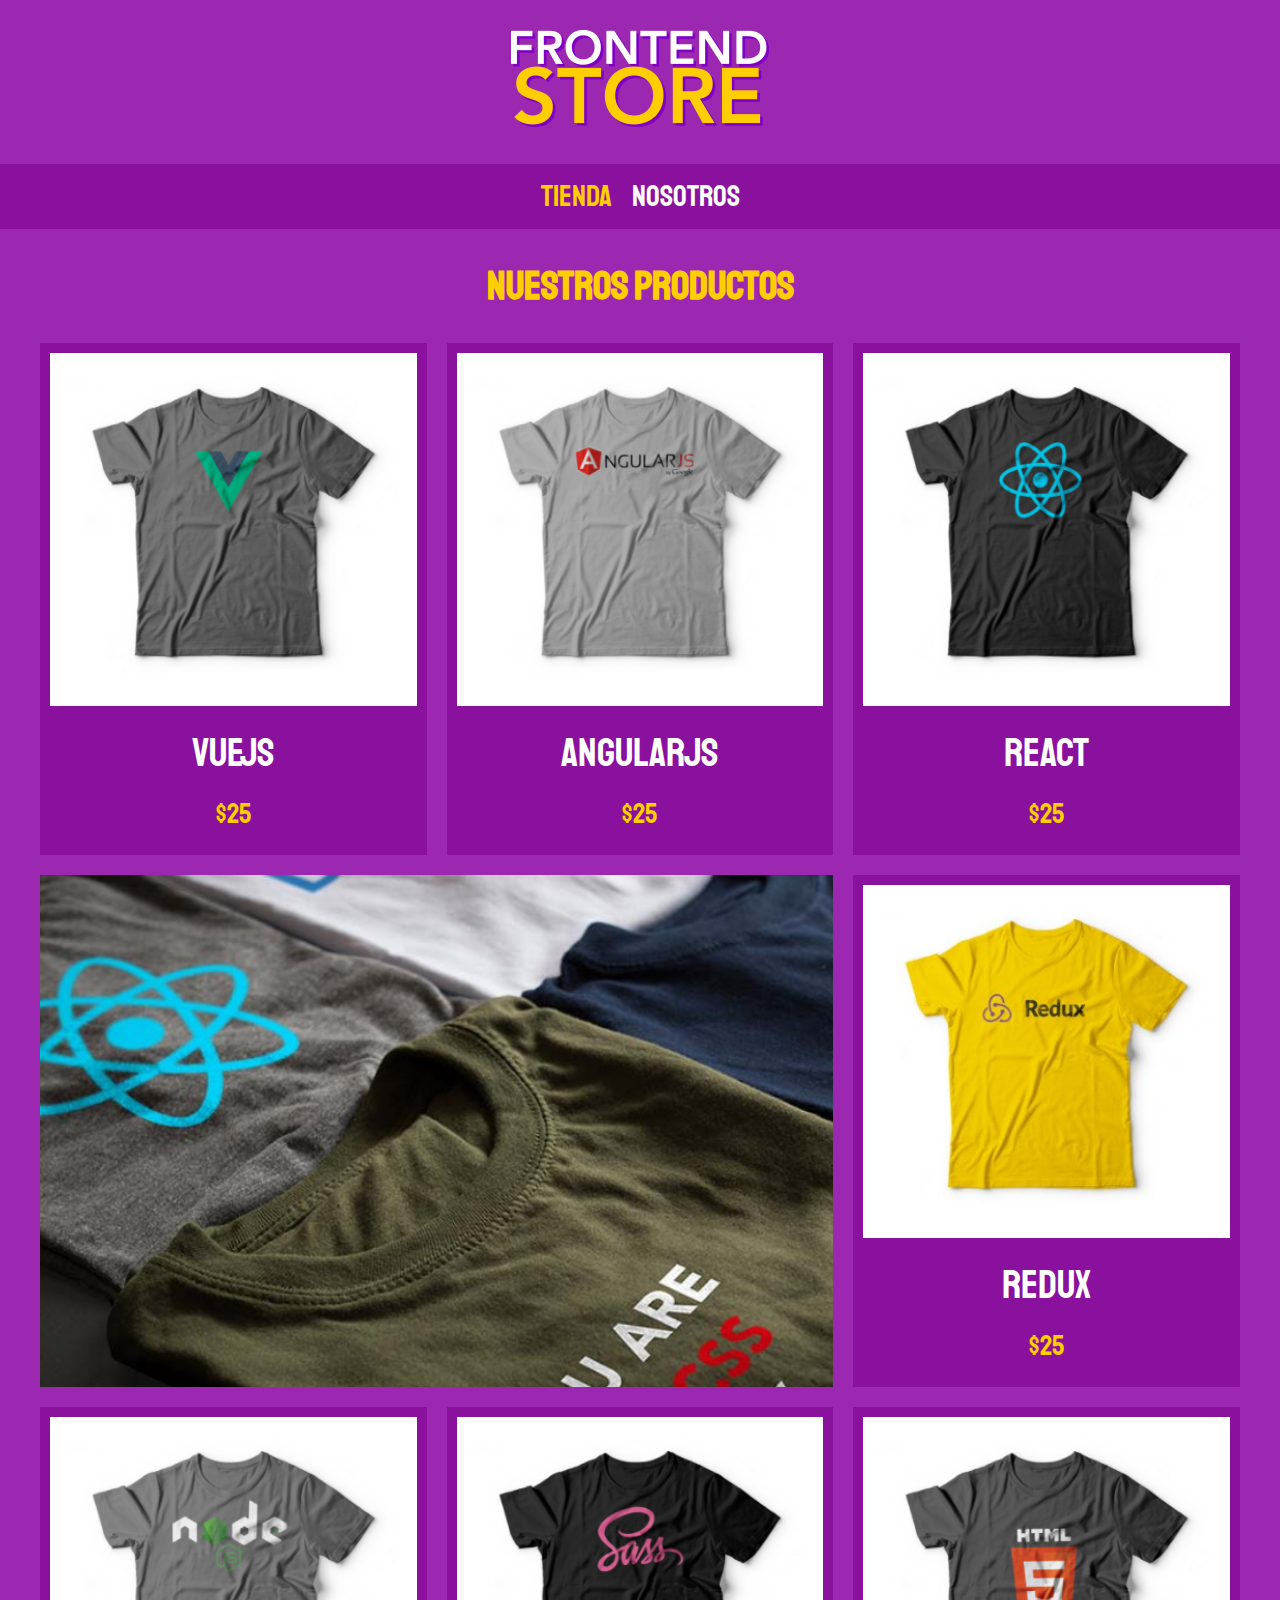
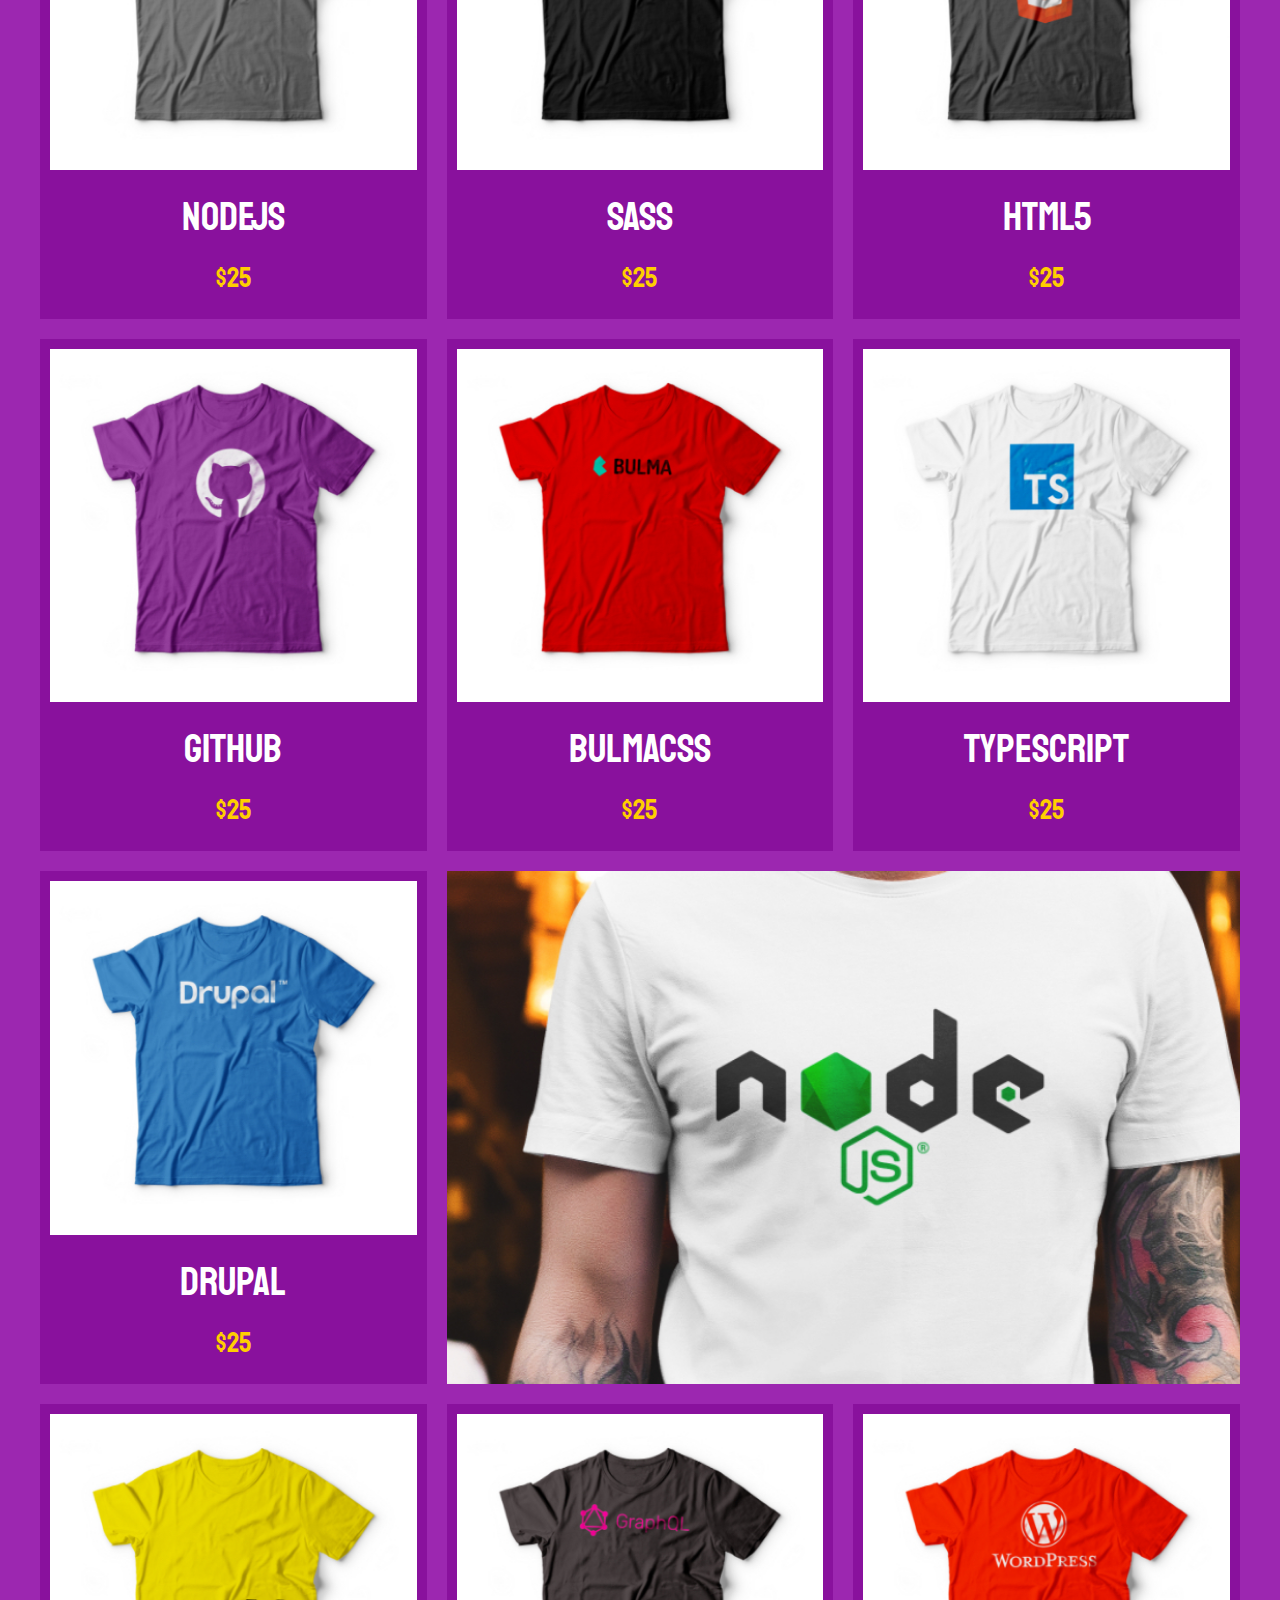
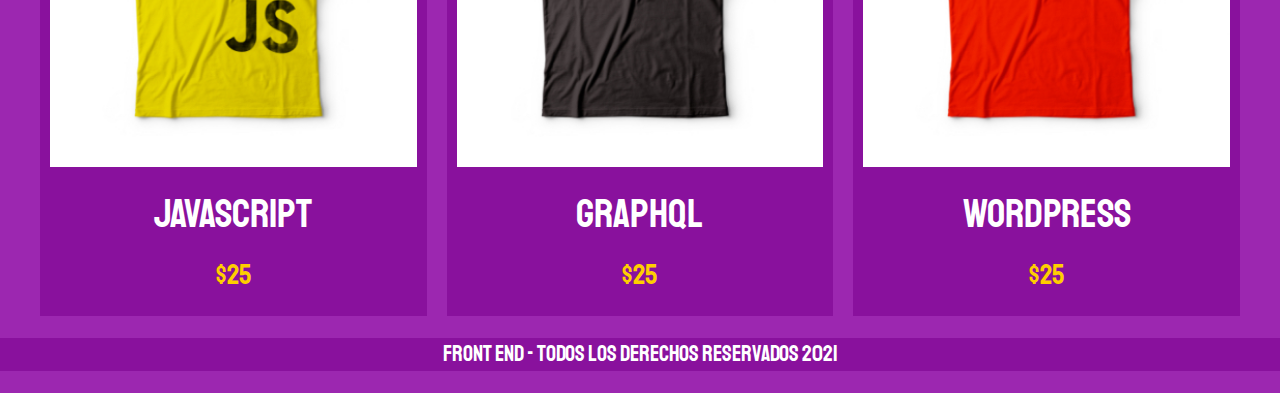
<file: index.html>
<!DOCTYPE html>
<html lang="en">

<head>
    <meta charset="UTF-8">
    <meta http-equiv="X-UA-Compatible" content="IE=edge">
    <meta name="viewport" content="width=device-width, initial-scale=1.0">
    <link rel="stylesheet" href="./css/normalize.css">
    <link rel="preconnect" href="https://fonts.gstatic.com" crossorigin>
    <link href="https://fonts.googleapis.com/css2?family=Staatliches&display=swap" rel="stylesheet">
    <link rel="stylesheet" href="./css/styles.css">
    <title>FrondEnd Store</title>
</head>

<body>
    <header class="header">
        <a href="index.html">
            <img class="header__logo" src="./img/logo.png" alt="logotipo">
        </a>

    </header>
    <nav class="navegacion">
        <a class="navegacion__enlace navegacion__enlace--activo" href="index.html">Tienda</a>
        <a class="navegacion__enlace" href="nosotros.html">Nosotros</a>
    </nav>

    <main class="contenedor">
        <h1>Nuestros Productos</h1>
        <div class="grid">
            <div class="producto">
                <a href="producto.html">
                    <img class="producto__imagen" src="img/1.jpg" alt="VueJS">
                    <div class="producto__informacion">
                        <p class="producto__nombre">VueJS</p>
                        <p class="producto__precio">$25</p>
                    </div>
                </a>

            </div>
            <!--fin producto-->
            <div class="producto">
                <a href="producto.html">
                    <img class="producto__imagen" src="img/2.jpg" alt="VueJS">
                    <div class="producto__informacion">
                        <p class="producto__nombre">AngularJS</p>
                        <p class="producto__precio">$25</p>
                    </div>
                </a>

            </div>
            <!--fin producto-->
            <div class="producto">
                <a href="producto.html">
                    <img class="producto__imagen" src="img/3.jpg" alt="VueJS">
                    <div class="producto__informacion">
                        <p class="producto__nombre">React</p>
                        <p class="producto__precio">$25</p>
                    </div>
                </a>

            </div>
            <!--fin producto-->
            <div class="producto">
                <a href="producto.html">
                    <img class="producto__imagen" src="img/4.jpg" alt="VueJS">
                    <div class="producto__informacion">
                        <p class="producto__nombre">Redux</p>
                        <p class="producto__precio">$25</p>
                    </div>
                </a>

            </div>
            <!--fin producto-->
            <div class="producto">
                <a href="producto.html">
                    <img class="producto__imagen" src="img/5.jpg" alt="VueJS">
                    <div class="producto__informacion">
                        <p class="producto__nombre">NodeJS</p>
                        <p class="producto__precio">$25</p>
                    </div>
                </a>

            </div>
            <!--fin producto-->
            <div class="producto">
                <a href="producto.html">
                    <img class="producto__imagen" src="img/6.jpg" alt="VueJS">
                    <div class="producto__informacion">
                        <p class="producto__nombre">SaSS</p>
                        <p class="producto__precio">$25</p>
                    </div>
                </a>

            </div>
            <!--fin producto-->
            <div class="producto">
                <a href="producto.html">
                    <img class="producto__imagen" src="img/7.jpg" alt="VueJS">
                    <div class="producto__informacion">
                        <p class="producto__nombre">Html5</p>
                        <p class="producto__precio">$25</p>
                    </div>
                </a>

            </div>
            <!--fin producto-->
            <div class="producto">
                <a href="producto.html">
                    <img class="producto__imagen" src="img/8.jpg" alt="VueJS">
                    <div class="producto__informacion">
                        <p class="producto__nombre">Github</p>
                        <p class="producto__precio">$25</p>
                    </div>
                </a>

            </div>
            <!--fin producto-->
            <div class="producto">
                <a href="producto.html">
                    <img class="producto__imagen" src="img/9.jpg" alt="VueJS">
                    <div class="producto__informacion">
                        <p class="producto__nombre">BulmaCSS</p>
                        <p class="producto__precio">$25</p>
                    </div>
                </a>

            </div>
            <!--fin producto-->
            <div class="producto">
                <a href="producto.html">
                    <img class="producto__imagen" src="img/10.jpg" alt="VueJS">
                    <div class="producto__informacion">
                        <p class="producto__nombre">TypeScript</p>
                        <p class="producto__precio">$25</p>
                    </div>
                </a>

            </div>
            <!--fin producto-->
            <div class="producto">
                <a href="producto.html">
                    <img class="producto__imagen" src="img/11.jpg" alt="VueJS">
                    <div class="producto__informacion">
                        <p class="producto__nombre">Drupal</p>
                        <p class="producto__precio">$25</p>
                    </div>
                </a>

            </div>
            <!--fin producto-->
            <div class="producto">
                <a href="producto.html">
                    <img class="producto__imagen" src="img/12.jpg" alt="VueJS">
                    <div class="producto__informacion">
                        <p class="producto__nombre">JavaScript</p>
                        <p class="producto__precio">$25</p>
                    </div>
                </a>

            </div>
            <!--fin producto-->
            <div class="producto">
                <a href="producto.html">
                    <img class="producto__imagen" src="img/13.jpg" alt="VueJS">
                    <div class="producto__informacion">
                        <p class="producto__nombre">GraphQL</p>
                        <p class="producto__precio">$25</p>
                    </div>
                </a>

            </div>
            <!--fin producto-->
            <div class="producto">
                <a href="producto.html">
                    <img class="producto__imagen" src="img/14.jpg" alt="VueJS">
                    <div class="producto__informacion">
                        <p class="producto__nombre">WordPress</p>
                        <p class="producto__precio">$25</p>
                    </div>
                </a>

            </div>
            <!--fin producto-->
            <div class="grafico grafico--camisas"></div>
            <div class="grafico grafico--node"></div>
        </div>
        <!--fin del grid-->
    </main>

    <footer class="footer">
        <p class="footer__texto">Front End - Todos los derechos Reservados 2021</p>
    </footer>

</body>

</html>
</file>
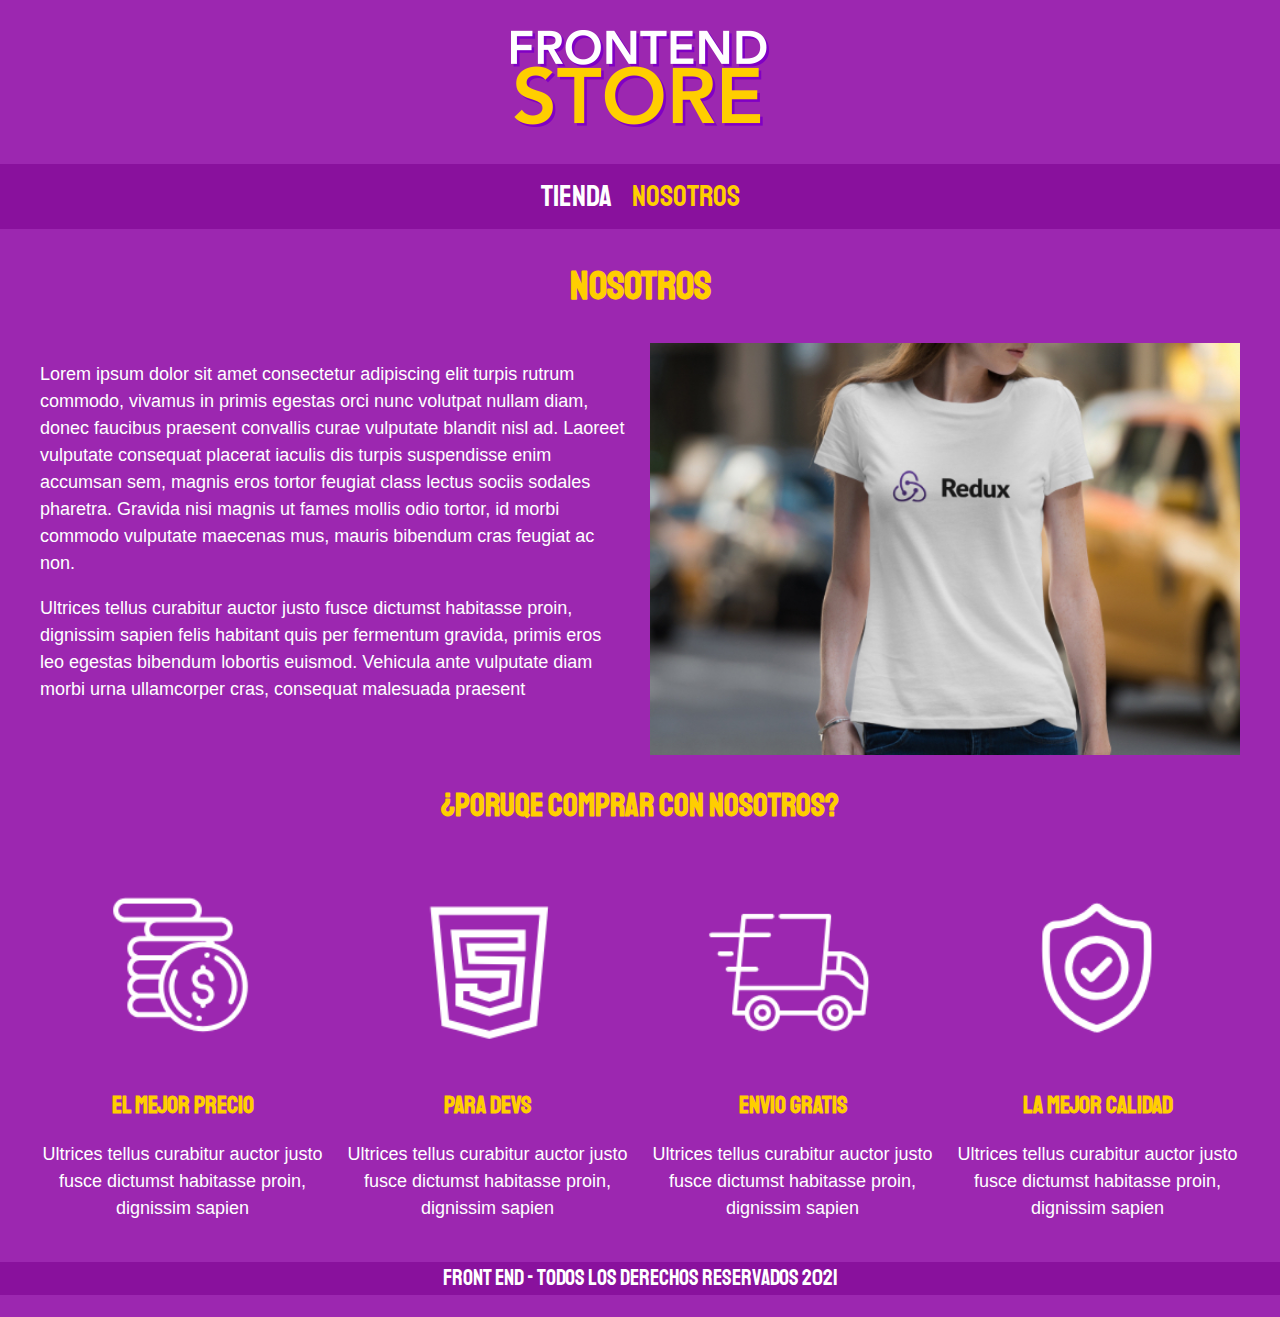
<file: nosotros.html>
<!DOCTYPE html>
<html lang="en">

<head>
    <meta charset="UTF-8">
    <meta http-equiv="X-UA-Compatible" content="IE=edge">
    <meta name="viewport" content="width=device-width, initial-scale=1.0">
    <link rel="stylesheet" href="./css/normalize.css">
    <link rel="preconnect" href="https://fonts.gstatic.com" crossorigin>
    <link href="https://fonts.googleapis.com/css2?family=Staatliches&display=swap" rel="stylesheet">
    <link rel="stylesheet" href="./css/styles.css">
    <title>FrondEnd Store</title>
</head>

<body>
    <header class="header">
        <a href="index.html">
            <img class="header__logo" src="./img/logo.png" alt="logotipo">
        </a>

    </header>
    <nav class="navegacion">
        <a class="navegacion__enlace " href="index.html">Tienda</a>
        <a class="navegacion__enlace navegacion__enlace--activo" href="nosotros.html">Nosotros</a>
    </nav>
    <main class="contenedor">
        <h1>Nosotros</h1>
        <div class="nosotros">
            <div class="nosotros__contenido">
                <p>Lorem ipsum dolor sit amet consectetur adipiscing elit turpis rutrum commodo, vivamus in primis egestas orci nunc volutpat nullam diam, donec faucibus praesent convallis curae vulputate blandit nisl ad. Laoreet vulputate consequat placerat
                    iaculis dis turpis suspendisse enim accumsan sem, magnis eros tortor feugiat class lectus sociis sodales pharetra. Gravida nisi magnis ut fames mollis odio tortor, id morbi commodo vulputate maecenas mus, mauris bibendum cras feugiat
                    ac non.</p>
                <p>Ultrices tellus curabitur auctor justo fusce dictumst habitasse proin, dignissim sapien felis habitant quis per fermentum gravida, primis eros leo egestas bibendum lobortis euismod. Vehicula ante vulputate diam morbi urna ullamcorper cras,
                    consequat malesuada praesent</p>
            </div>
            <img class="nosotros__imagen" src="./img/nosotros.jpg" alt="nosotros.img">
        </div>
    </main>

    <section class="contenedor comprar">
        <h2 class="comprar__titulo">¿Poruqe comprar con nosotros?</h2>
        <div class="bloques">
            <div class="bloque">
                <img class="bloque__imagen" src="./img/icono_1.png" alt="porque comprar">
                <h3 class="bloque__titulo">El mejor precio</h3>
                <p>Ultrices tellus curabitur auctor justo fusce dictumst habitasse proin, dignissim sapien</p>

            </div>
            <!--bloque-->
            <div class="bloque">
                <img class="bloque__imagen" src="./img/icono_2.png" alt="para devs">
                <h3 class="bloque__titulo">para devs</h3>
                <p>Ultrices tellus curabitur auctor justo fusce dictumst habitasse proin, dignissim sapien</p>

            </div>
            <!--bloque-->
            <div class="bloque">
                <img class="bloque__imagen" src="./img/icono_3.png" alt="envio gratis">
                <h3 class="bloque__titulo">envio gratis</h3>
                <p>Ultrices tellus curabitur auctor justo fusce dictumst habitasse proin, dignissim sapien</p>

            </div>
            <!--bloque-->
            <div class="bloque">
                <img class="bloque__imagen" src="./img/icono_4.png" alt="la mejor calidad">
                <h3 class="bloque__titulo">la mejor calidad</h3>
                <p>Ultrices tellus curabitur auctor justo fusce dictumst habitasse proin, dignissim sapien</p>

            </div>
            <!--bloque-->
        </div>
        <!--Bloques-->
    </section>

    <footer class="footer">
        <p class="footer__texto">Front End - Todos los derechos Reservados 2021</p>
    </footer>

</body>

</html>
</file>
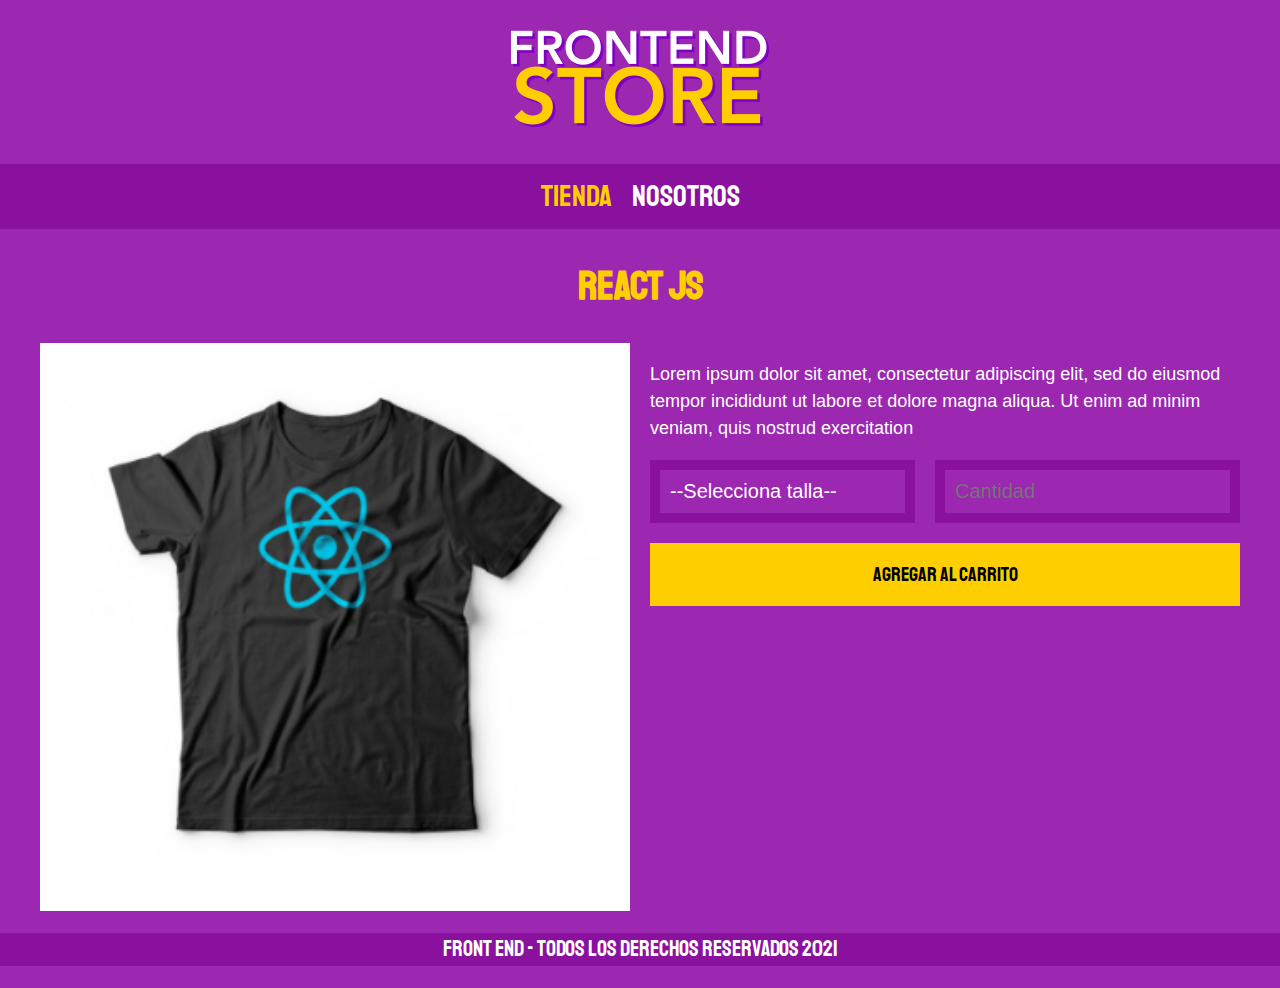
<file: productos.html>
<!DOCTYPE html>
<html lang="en">

<head>
    <meta charset="UTF-8">
    <meta http-equiv="X-UA-Compatible" content="IE=edge">
    <meta name="viewport" content="width=device-width, initial-scale=1.0">
    <link rel="stylesheet" href="./css/normalize.css">
    <link rel="preconnect" href="https://fonts.gstatic.com" crossorigin>
    <link href="https://fonts.googleapis.com/css2?family=Staatliches&display=swap" rel="stylesheet">
    <link rel="stylesheet" href="./css/styles.css">
    <title>FrondEnd Store</title>
</head>

<body>
    <header class="header">
        <a href="index.htnl">
            <img class="header__logo" src="./img/logo.png" alt="logotipo">
        </a>

    </header>
    <nav class="navegacion">
        <a class="navegacion__enlace navegacion__enlace--activo" href="#">Tienda</a>
        <a class="navegacion__enlace" href="#">Nosotros</a>
    </nav>

    <main class="contenedor">
        <h1>React JS</h1>
        <div class="camisa">
            <img class="camisa__imagen" src="./img/3.jpg" alt="ImagenProducto">
            <div class="camisa__contenido">
                <p>Lorem ipsum dolor sit amet, consectetur adipiscing elit, sed do eiusmod tempor incididunt ut labore et dolore magna aliqua. Ut enim ad minim veniam, quis nostrud exercitation</p>
                <form class="formulario">
                    <select class="formulario__campo">
                    <option disabled selected>--Selecciona talla--</option>
                    <option>Chica</option>
                    <option>Mediana</option>
                    <option>Grande</option>
                </select>
                    <input class="formulario__campo" type="number" placeholder="Cantidad" min="1">
                    <input class="formulario__submit" type="submit" value="Agregar al carrito">
                </form>
            </div>
        </div>
    </main>

    <footer class="footer">
        <p class="footer__texto">Front End - Todos los derechos Reservados 2021</p>
    </footer>

</body>

</html>
</file>
<file: css/styles.css>
/*variables color y fuente*/

:root {
    --primario: #9c27b0;
    --primarioOscuro: #89119d;
    --secundario: #ffce00;
    --secundarioOscuro: rgb(233, 287, 2);
    --blanco: #fff;
    --negro: #000;
    --fuentePrincipal: 'Staatliches', cursive;
}


/*variables globales para ajuste universal*/

html {
    box-sizing: border-box;
    font-size: 62.5%;
    /*para calibrar rem*/
}

*,
*:before,
*:after {
    box-sizing: inherit;
}

body {
    background-color: var(--primario);
    font-size: 1.6rem;
    line-height: 1.5;
}

p {
    font-size: 1.8rem;
    font-family: Arial, Helvetica, sans-serif;
    color: var(--blanco);
}

a {
    text-decoration: none;
}

img {
    width: 100%;
}

.contenedor {
    max-width: 120rem;
    margin: 0 auto;
}

h1,
h2,
h3 {
    text-align: center;
    color: var(--secundario);
    font-family: var(--fuentePrincipal);
}

h1 {
    font-size: 4rem;
}

h2 {
    font-size: 3.2rem;
}

h3 {
    font-size: 2.4rem;
}

.header {
    display: flex;
    justify-content: center;
}

.header__logo {
    margin: 3rem 0;
}


/*Footer */

.footer {
    background-color: var(--primarioOscuro);
    padding: 1rem, 0;
    margin-top: 2rem;
}

.footer__texto {
    font-family: var(--fuentePrincipal);
    text-align: center;
    font-size: 2.2rem;
}


/*Navegación*/

.navegacion {
    background-color: var(--primarioOscuro);
    padding: 1rem 0;
    display: flex;
    justify-content: center;
    /* gap: 2rem; nueva forma de separar con bajo soporte*/
}

.navegacion__enlace {
    font-family: var(--fuentePrincipal);
    color: var(--blanco);
    font-size: 3rem;
    margin-right: 2rem;
}

.navegacion__enlace:last-of-type {
    margin-right: 0;
}

.navegacion__enlace--activo,
.navegacion__enlace:hover {
    color: var(--secundario);
}


/*grid*/

.grid {
    display: grid;
    grid-template-columns: repeat(2, 1fr);
}

@media (min-width: 768px) {
    .grid {
        grid-template-columns: repeat(3, 1fr);
        gap: 2rem;
    }
}


/*Productos*/

.producto {
    background-color: var(--primarioOscuro);
    padding: 1rem;
}

.producto__informacion {}

.producto__nombre {
    font-size: 4rem;
}

.producto__precio {
    font-size: 2.8rem;
    color: var(--secundario);
}

.producto__nombre,
.producto__precio {
    font-family: var(--fuentePrincipal);
    margin: 1rem;
    text-align: center;
}


/*graficos*/

.grafico {
    min-height: 30rem;
    background-repeat: no-repeat;
    background-size: cover;
    grid-column: 1 / 3;
}

.grafico--camisas {
    grid-row: 2 / 3;
    background-image: url(../img/grafico1.jpg);
}

.grafico--node {
    background-image: url(../img/grafico2.jpg);
    grid-row: 8 / 9;
}

@media (min-width: 768px) {
    .grafico--node {
        grid-row: 5 / 6;
        grid-column: 2 / 4;
    }
}


/*nosotros*/

.nosotros {
    display: grid;
    grid-template-rows: repeat(2, auto);
}

@media (min-width: 768px) {
    .nosotros {
        grid-template-columns: repeat(2, 1fr);
        column-gap: 2rem;
    }
    .nosotros__imagen {
        grid-column: 2 / 3;
    }
}

.nosotros__contenido {}

.nosotros__imagen {
    grid-row: 1 / 2;
}


/*bloques*/

.bloques {
    display: grid;
    grid-template-columns: repeat(2, 1fr);
    gap: 2rem;
}

@media (min-width: 768px) {
    .bloques {
        grid-template-columns: repeat(4, 1fr);
    }
}

.bloque {
    text-align: center;
}

.bloque__titulo {
    margin: 0;
}


/*Producto*/

@media (min-width: 768px) {
    .camisa {
        display: grid;
        grid-template-columns: repeat(2, 1fr);
        gap: 2rem;
    }
}

.formulario {
    display: grid;
    grid-template-columns: repeat(2, 1fr);
    gap: 2rem;
}

.formulario__campo {
    border: 1rem solid var(--primarioOscuro);
    background-color: transparent;
    color: var(--blanco);
    font-size: 2rem;
    font-family: Arial, Helvetica, sans-serif;
    padding: 1rem;
    appearance: none;
}

.formulario__submit {
    background-color: var(--secundario);
    border: none;
    font-size: 2rem;
    font-family: var(--fuentePrincipal);
    padding: 2rem;
    transition: .5s ease;
    grid-column: 1 / 3;
}

.formulario__submit:hover {
    cursor: pointer;
    background-color: var(--secundarioOscuro);
}
</file>
